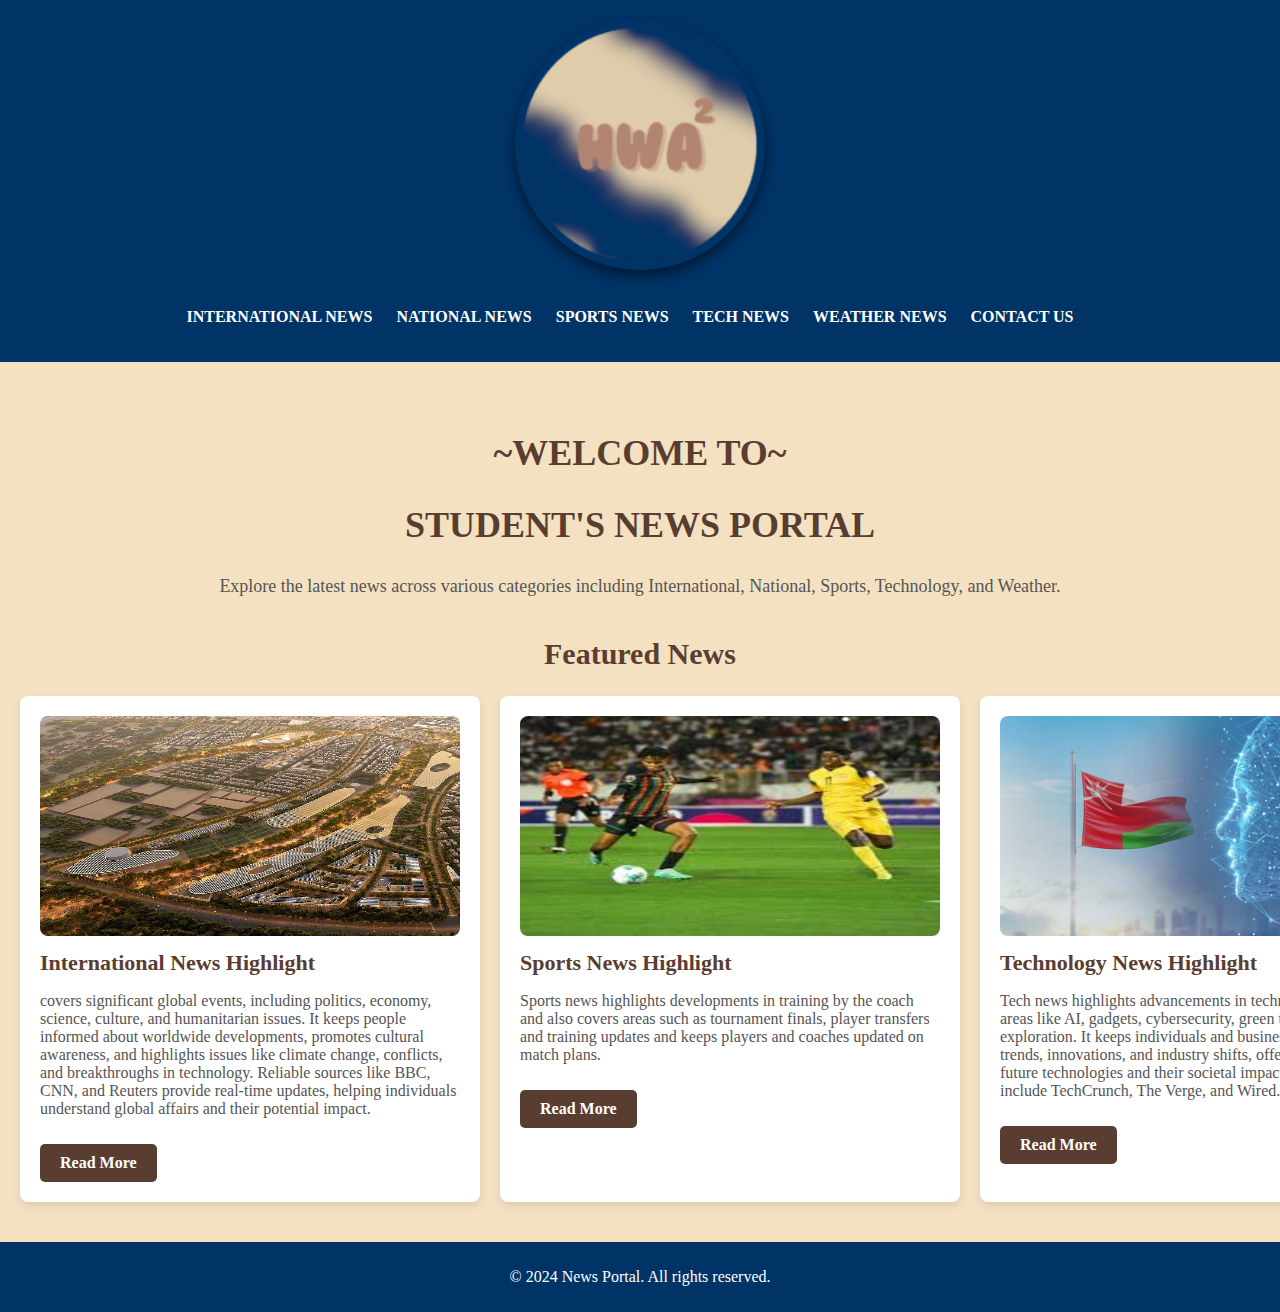
<file: MultiMediaProject/index.html>
﻿<!DOCTYPE html>
<html lang="en">
<head>
    <meta charset="UTF-8">
    <meta name="viewport" content="width=device-width, initial-scale=1.0">
    <title>Home Page</title>
    <link rel="stylesheet" type="text/css" href="styles\style.css">
</head>
<body>
    <header>
        <div class="header-container">
            <img src="picture\hwa.png" alt="Student News"
                 style="border-radius: 50%; box-shadow: 0px 6px 10px 2px rgba(0, 0, 0, 0.4);">
            <br>
            <br>
            <nav>
                <ul class="nav-links">
                    <li><a href="international.html">International News</a></li>
                    <li><a href="national.html">National News</a></li>
                    <li><a href="sports.html">Sports News</a></li>
                    <li><a href="tech.html">Tech News</a></li>
                    <li><a href="weather.html">Weather News</a></li>
                    <li><a href="contact.html">Contact Us</a></li>
                </ul>
            </nav>
        </div>
    </header>

    <main>
        <section class="welcome-section">
            <h2>~WELCOME TO~</h2>
            <h2>STUDENT'S NEWS PORTAL</h2>
            <p>Explore the latest news across various categories including International, National, Sports, Technology, and Weather.</p>
        </section>

        <section class="featured-news">
            <h2>Featured News</h2>
            <div class="news-grid">
                <div class="news-item">
                    <img src="picture\international.png" alt="International News">
                    <h3>International News Highlight</h3>
                    <p>covers significant global events, including politics, economy, science, culture, and humanitarian issues. It keeps people informed about worldwide developments, promotes cultural awareness, and highlights issues like climate change, conflicts, and breakthroughs in technology. Reliable sources like BBC, CNN, and Reuters provide real-time updates, helping individuals understand global affairs and their potential impact.</p>
                    <a href="international.html" class="btn">Read More</a>
                </div>
                <div class="news-item">
                    <img src="picture\sports.png" alt="Sports News">
                    <h3>Sports News Highlight</h3>
                    <p>Sports news highlights developments in training by the coach and also covers areas such as tournament finals, player transfers and training updates and keeps players and coaches updated on match plans.</p>
                    <a href="sports.html" class="btn">Read More</a>
                </div>
                <div class="news-item">
                    <img src="picture\tech.png" alt="Tech News">
                    <h3>Technology News Highlight</h3>
                    <p>Tech news highlights advancements in technology, covering areas like AI, gadgets, cybersecurity, green tech, and space exploration. It keeps individuals and businesses updated on trends, innovations, and industry shifts, offering insights into future technologies and their societal impact. Key sources include TechCrunch, The Verge, and Wired.</p>
                    <a href="tech.html" class="btn">Read More</a>
                </div>
            </div>
        </section>
    </main>

    <footer>
        <p>&copy; 2024 News Portal. All rights reserved.</p>
    </footer>
</body>
</html>
</file>
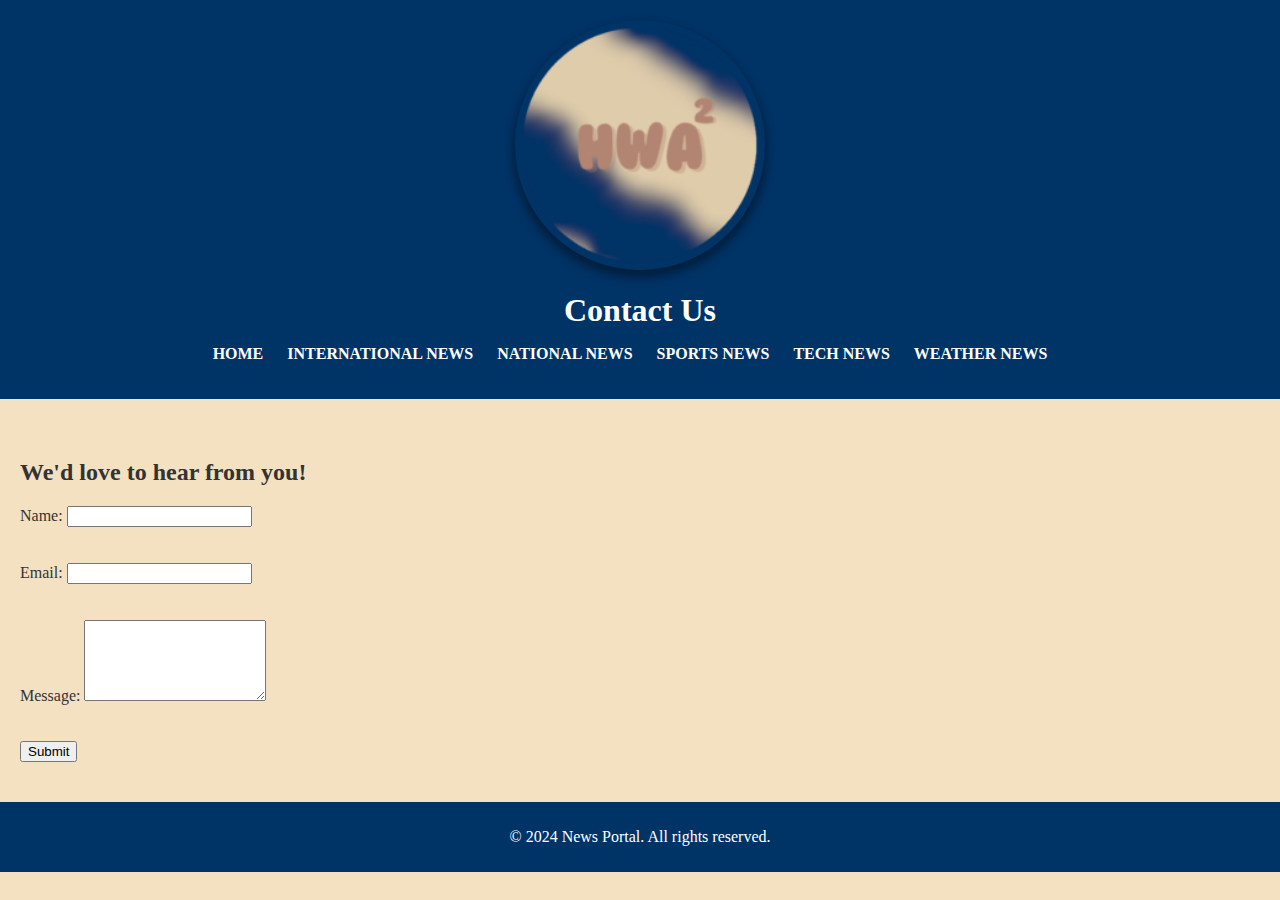
<file: MultiMediaProject/contact.html>
﻿<!DOCTYPE html>
<html lang="en">
<head>
    <meta charset="UTF-8">
    <meta name="viewport" content="width=device-width, initial-scale=1.0">
    <title>Contact Us</title>
    <link rel="stylesheet" type="text/css" href="styles\style.css">
</head>
<body>
    <header>
        <div class="header-container">
            <img src="picture\hwa.png" alt="Student News"
                 style="border-radius: 50%; box-shadow: 0px 6px 10px 2px rgba(0, 0, 0, 0.4);">
            <br>
            <br>
            <h1>Contact Us</h1>
            <nav>
                <ul class="nav-links">
                    <li><a href="index.html">Home</a></li>
                    <li><a href="international.html">International News</a></li>
                    <li><a href="national.html">National News</a></li>
                    <li><a href="sports.html">Sports News</a></li>
                    <li><a href="tech.html">Tech News</a></li>
                    <li><a href="weather.html">Weather News</a></li>
                </ul>
            </nav>
        </div>
    </header>

    <main>
        <section class="contact-section">
            <h2>We'd love to hear from you!</h2>
            <form action="#" method="POST" class="contact-form">
                <label for="name">Name:</label>
                <input type="text" id="name" name="name" required>
                <br>
                <br>
                <br>
                <label for="email">Email:</label>
                <input type="email" id="email" name="email" required>
                <br>
                <br>
                <br>
                <label for="message">Message:</label>
                <textarea id="message" name="message" rows="5" required></textarea>
                <br>
                <br>
                <br>
                <button type="submit" class="submit-btn">Submit</button>
            </form>
        </section>
    </main>

    <footer>
        <p>&copy; 2024 News Portal. All rights reserved.</p>
    </footer>
</body>
</html>
</file>
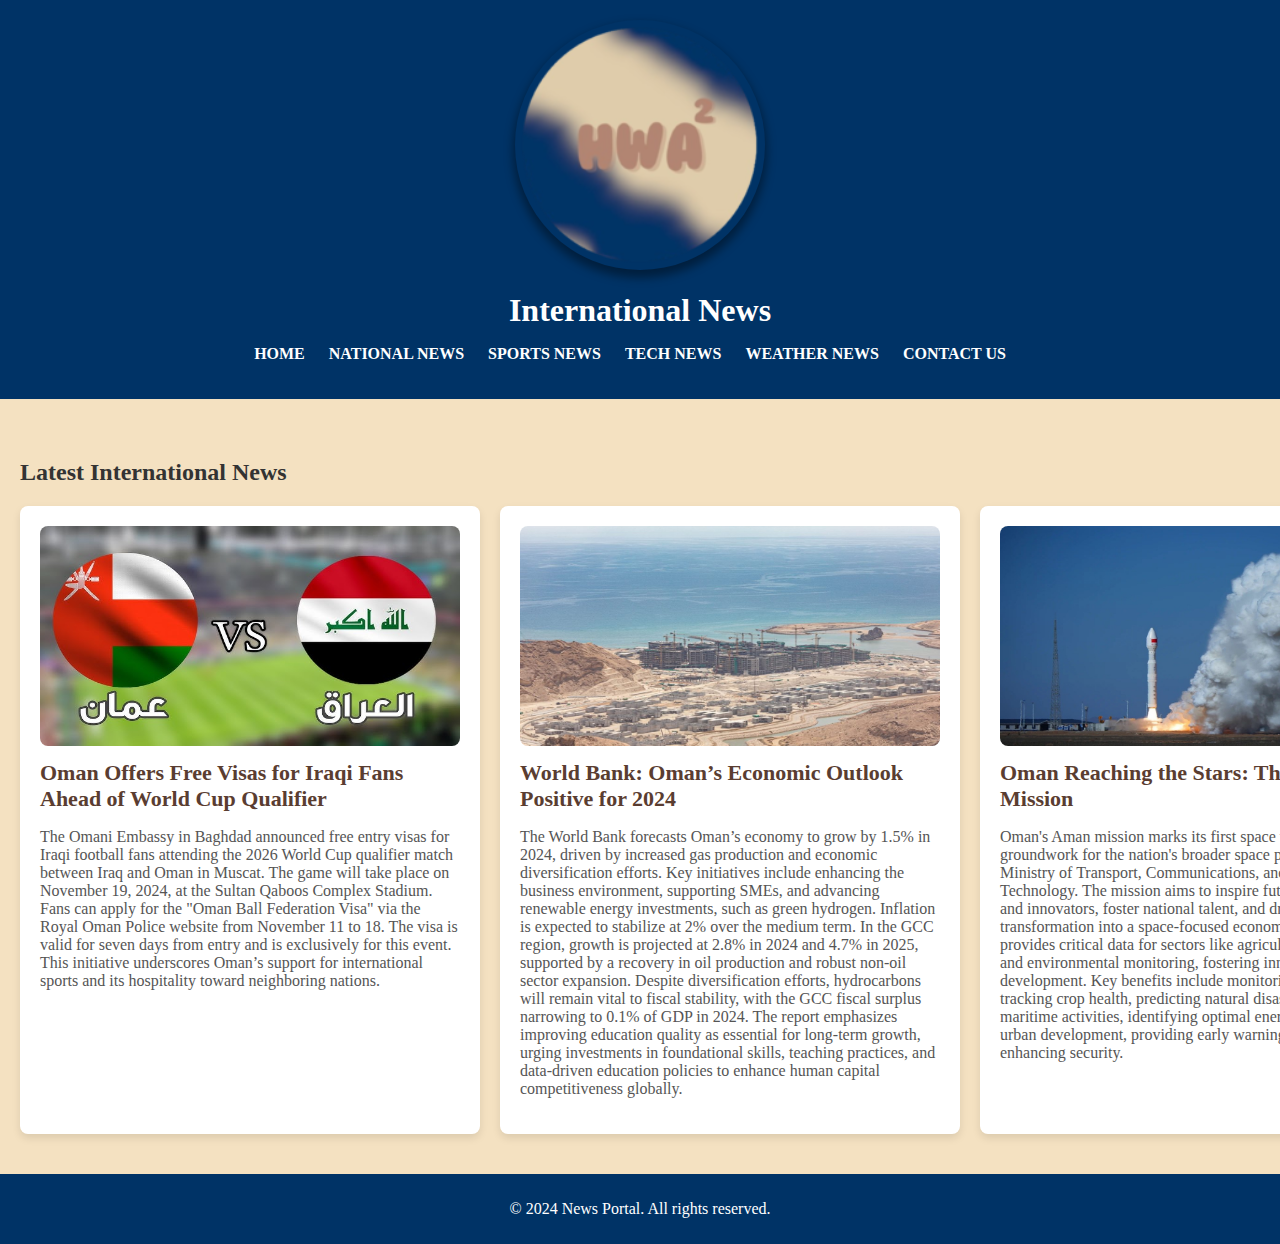
<file: MultiMediaProject/international.html>
﻿<!DOCTYPE html>
<html lang="en">
<head>
    <meta charset="UTF-8">
    <meta name="viewport" content="width=device-width, initial-scale=1.0">
    <title>International News</title>
    <link rel="stylesheet" type="text/css" href="styles\style.css">
</head>
<body>
    <header>
        <div class="header-container">
            <img src="picture\hwa.png" alt="Student News"
                 style="border-radius: 50%; box-shadow: 0px 6px 10px 2px rgba(0, 0, 0, 0.4);">
            <br>
            <br>
            <h1>International News</h1>
            <nav>
                <ul class="nav-links">
                    <li><a href="index.html">Home</a></li>
                    <li><a href="national.html">National News</a></li>
                    <li><a href="sports.html">Sports News</a></li>
                    <li><a href="tech.html">Tech News</a></li>
                    <li><a href="weather.html">Weather News</a></li>
                    <li><a href="contact.html">Contact Us</a></li>
                </ul>
            </nav>
        </div>
    </header>

    <main>
        <section class="news-section">
            <h2>Latest International News</h2>
            <div class="news-grid">
                <div class="news-item">
                    <img src="picture\news1.png" alt="News 1">
                    <h3>Oman Offers Free Visas for Iraqi Fans Ahead of World Cup Qualifier</h3>
                    <p>The Omani Embassy in Baghdad announced free entry visas for Iraqi football fans attending the 2026 World Cup qualifier match between Iraq and Oman in Muscat. The game will take place on November 19, 2024, at the Sultan Qaboos Complex Stadium. Fans can apply for the "Oman Ball Federation Visa" via the Royal Oman Police website from November 11 to 18. The visa is valid for seven days from entry and is exclusively for this event. This initiative underscores Oman’s support for international sports and its hospitality toward neighboring nations.</p>
                </div>
                <div class="news-item">
                    <img src="picture\news2.png" alt="News 2">
                    <h3>World Bank: Oman’s Economic Outlook Positive for 2024</h3>
                    <p>
                        The World Bank forecasts Oman’s economy to grow by 1.5% in 2024, driven by increased gas production and economic diversification efforts. Key initiatives include enhancing the business environment, supporting SMEs, and advancing renewable energy investments, such as green hydrogen. Inflation is expected to stabilize at 2% over the medium term.
                        In the GCC region, growth is projected at 2.8% in 2024 and 4.7% in 2025, supported by a recovery in oil production and robust non-oil sector expansion. Despite diversification efforts, hydrocarbons will remain vital to fiscal stability, with the GCC fiscal surplus narrowing to 0.1% of GDP in 2024.
                        The report emphasizes improving education quality as essential for long-term growth, urging investments in foundational skills, teaching practices, and data-driven education policies to enhance human capital competitiveness globally.
                    </p>
                </div>
                <div class="news-item">
                    <img src="picture\news3.png" alt="News 3">
                    <h3>Oman Reaching the Stars: The Aman Mission</h3>
                    <p>Oman's Aman mission marks its first space venture, laying the groundwork for the nation's broader space program under the Ministry of Transport, Communications, and Information Technology. The mission aims to inspire future space explorers and innovators, foster national talent, and drive Oman's transformation into a space-focused economy. The Aman satellite provides critical data for sectors like agriculture, energy, security, and environmental monitoring, fostering innovation and development. Key benefits include monitoring oil and gas fields, tracking crop health, predicting natural disasters, monitoring maritime activities, identifying optimal energy sites, promoting urban development, providing early warnings for risks, and enhancing security.</p>
                </div>
            </div>
        </section>
    </main>

    <footer>
        <p>&copy; 2024 News Portal. All rights reserved.</p>
    </footer>
</body>
</html>
</file>
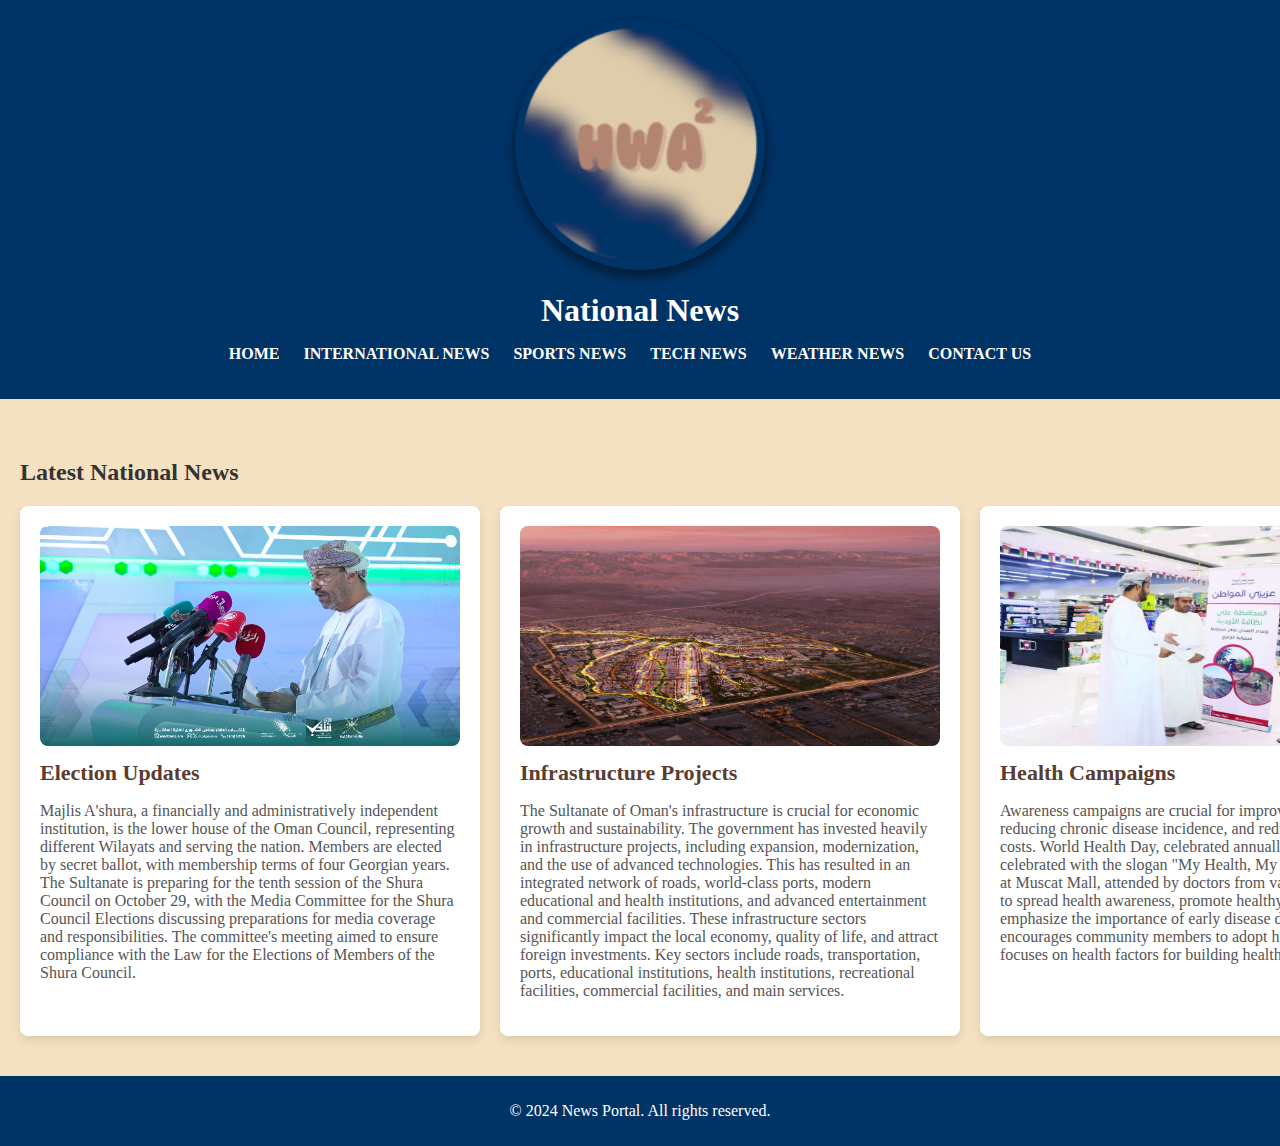
<file: MultiMediaProject/national.html>
﻿<!DOCTYPE html>
<html lang="en">
<head>
    <meta charset="UTF-8">
    <meta name="viewport" content="width=device-width, initial-scale=1.0">
    <title>National News</title>
    <link rel="stylesheet" type="text/css" href="styles\style.css">
</head>
<body>
    <header>
        <div class="header-container">
            <img src="picture\hwa.png" alt="Student News"
                 style="border-radius: 50%; box-shadow: 0px 6px 10px 2px rgba(0, 0, 0, 0.4);">
            <br>
            <br>
            <h1>National News</h1>
            <nav>
                <ul class="nav-links">
                    <li><a href="index.html">Home</a></li>
                    <li><a href="international.html">International News</a></li>
                    <li><a href="sports.html">Sports News</a></li>
                    <li><a href="tech.html">Tech News</a></li>
                    <li><a href="weather.html">Weather News</a></li>
                    <li><a href="contact.html">Contact Us</a></li>
                </ul>
            </nav>
        </div>
    </header>

    <main>
        <section class="news-section">
            <h2>Latest National News</h2>
            <div class="news-grid">
                <div class="news-item">
                    <img src="picture\national1.png" alt="News 1">
                    <h3>Election Updates</h3>
                    <p>Majlis A'shura, a financially and administratively independent institution, is the lower house of the Oman Council, representing different Wilayats and serving the nation. Members are elected by secret ballot, with membership terms of four Georgian years. The Sultanate is preparing for the tenth session of the Shura Council on October 29, with the Media Committee for the Shura Council Elections discussing preparations for media coverage and responsibilities. The committee's meeting aimed to ensure compliance with the Law for the Elections of Members of the Shura Council.</p>
                </div>
                <div class="news-item">
                    <img src="picture\national2.png" alt="News 2">
                    <h3>Infrastructure Projects</h3>
                    <p>The Sultanate of Oman's infrastructure is crucial for economic growth and sustainability. The government has invested heavily in infrastructure projects, including expansion, modernization, and the use of advanced technologies. This has resulted in an integrated network of roads, world-class ports, modern educational and health institutions, and advanced entertainment and commercial facilities. These infrastructure sectors significantly impact the local economy, quality of life, and attract foreign investments. Key sectors include roads, transportation, ports, educational institutions, health institutions, recreational facilities, commercial facilities, and main services.</p>
                </div>
                <div class="news-item">
                    <img src="picture\national3.png" alt="News 3">
                    <h3>Health Campaigns</h3>
                    <p>Awareness campaigns are crucial for improving public health, reducing chronic disease incidence, and reducing healthcare costs. World Health Day, celebrated annually on April 7, is celebrated with the slogan "My Health, My Right." A campaign at Muscat Mall, attended by doctors from various programs, aims to spread health awareness, promote healthy behaviors, and emphasize the importance of early disease detection. It encourages community members to adopt healthy lifestyles and focuses on health factors for building healthy societies.</p>
                </div>
            </div>
        </section>
    </main>

    <footer>
        <p>&copy; 2024 News Portal. All rights reserved.</p>
    </footer>
</body>
</html>
</file>
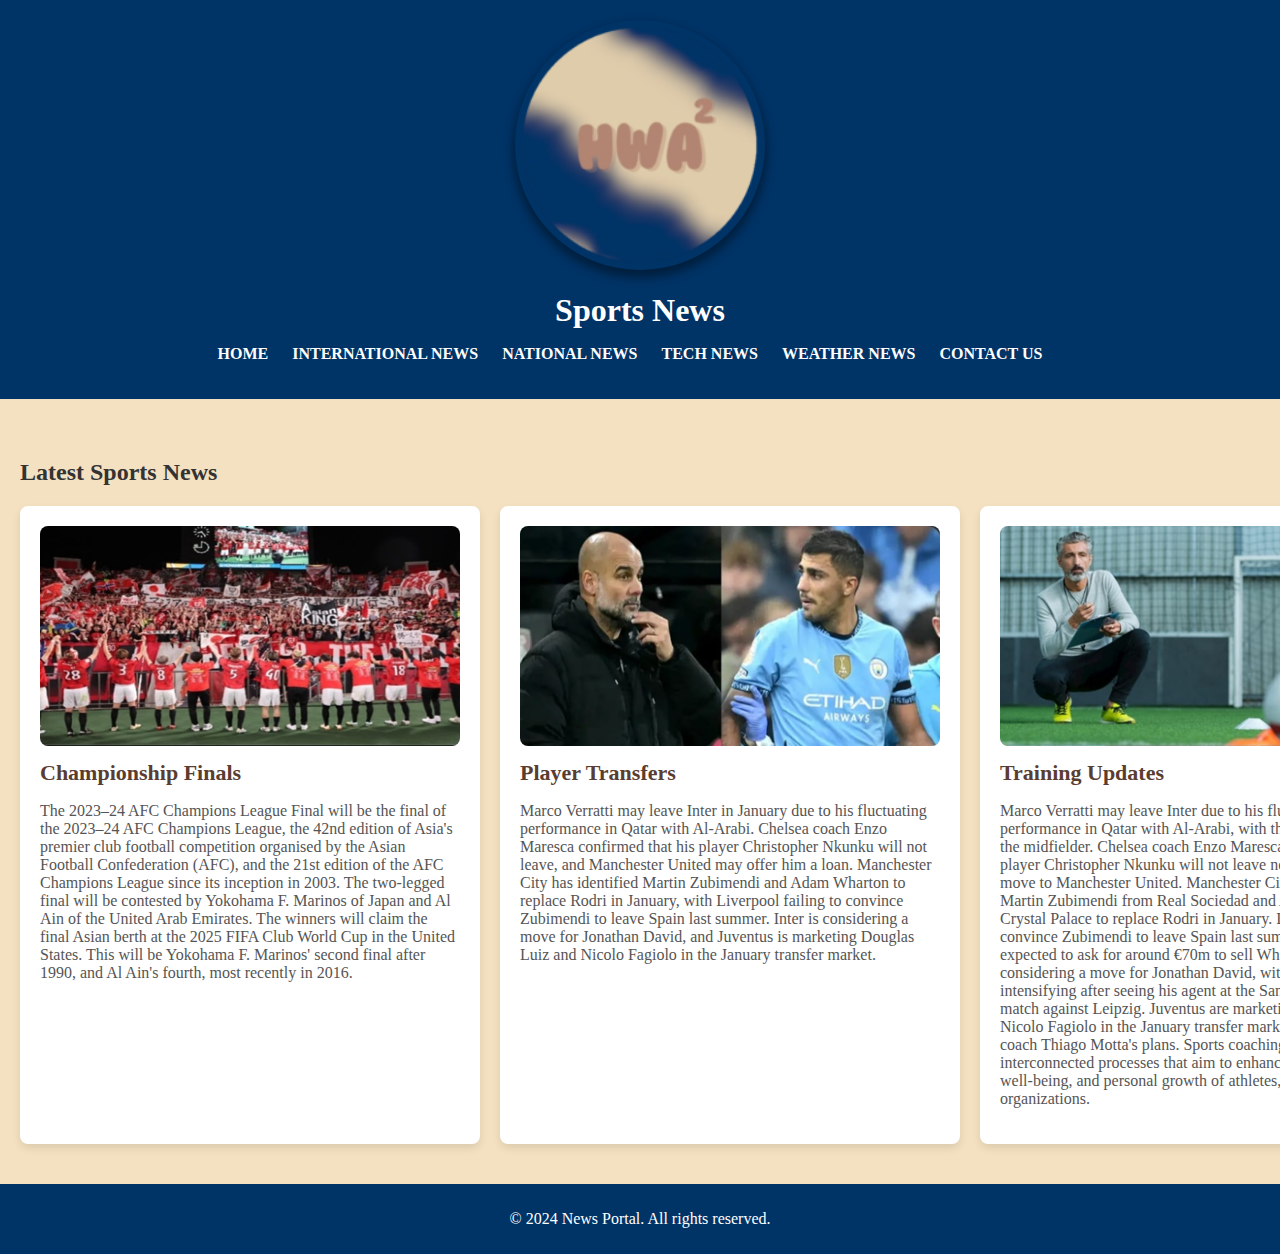
<file: MultiMediaProject/sports.html>
﻿<!DOCTYPE html>
<html lang="en">
<head>
    <meta charset="UTF-8">
    <meta name="viewport" content="width=device-width, initial-scale=1.0">
    <title>Sports News</title>
    <link rel="stylesheet" type="text/css" href="styles\style.css">
</head>
<body>
    <header>
        <div class="header-container">
            <img src="picture\hwa.png" alt="Student News"
                 style="border-radius: 50%; box-shadow: 0px 6px 10px 2px rgba(0, 0, 0, 0.4);">
            <br>
            <br>
            <h1>Sports News</h1>
            <nav>
                <ul class="nav-links">
                    <li><a href="index.html">Home</a></li>
                    <li><a href="international.html">International News</a></li>
                    <li><a href="national.html">National News</a></li>
                    <li><a href="tech.html">Tech News</a></li>
                    <li><a href="weather.html">Weather News</a></li>
                    <li><a href="contact.html">Contact Us</a></li>
                </ul>
            </nav>
        </div>
    </header>

    <main>
        <section class="news-section">
            <h2>Latest Sports News</h2>
            <div class="news-grid">
                <div class="news-item">
                    <img src="picture\sports1.png" alt="News 1">
                    <h3>Championship Finals</h3>
                    <p>The 2023–24 AFC Champions League Final will be the final of the 2023–24 AFC Champions League, the 42nd edition of Asia's premier club football competition organised by the Asian Football Confederation (AFC), and the 21st edition of the AFC Champions League since its inception in 2003. The two-legged final will be contested by Yokohama F. Marinos of Japan and Al Ain of the United Arab Emirates. The winners will claim the final Asian berth at the 2025 FIFA Club World Cup in the United States. This will be Yokohama F. Marinos' second final after 1990, and Al Ain's fourth, most recently in 2016.</p>
                </div>
                <div class="news-item">
                    <img src="picture\sports2.png" alt="News 2">
                    <h3>Player Transfers</h3>
                    <p>Marco Verratti may leave Inter in January due to his fluctuating performance in Qatar with Al-Arabi. Chelsea coach Enzo Maresca confirmed that his player Christopher Nkunku will not leave, and Manchester United may offer him a loan. Manchester City has identified Martin Zubimendi and Adam Wharton to replace Rodri in January, with Liverpool failing to convince Zubimendi to leave Spain last summer. Inter is considering a move for Jonathan David, and Juventus is marketing Douglas Luiz and Nicolo Fagiolo in the January transfer market.</p>
                </div>
                <div class="news-item">
                    <img src="picture\sports3.png" alt="News 3">
                    <h3>Training Updates</h3>
                    <p>Marco Verratti may leave Inter due to his fluctuating performance in Qatar with Al-Arabi, with the club interested in the midfielder. Chelsea coach Enzo Maresca confirmed that his player Christopher Nkunku will not leave next January, and may move to Manchester United. Manchester City has identified Martin Zubimendi from Real Sociedad and Adam Wharton from Crystal Palace to replace Rodri in January. Liverpool failed to convince Zubimendi to leave Spain last summer, and Palace are expected to ask for around €70m to sell Wharton. Inter is considering a move for Jonathan David, with rumours intensifying after seeing his agent at the San Siro during Inter's match against Leipzig. Juventus are marketing Douglas Luiz and Nicolo Fagiolo in the January transfer market, as they are out of coach Thiago Motta's plans. Sports coaching and mentoring are interconnected processes that aim to enhance the performance, well-being, and personal growth of athletes, coaches, and organizations.</p>
                </div>
            </div>
        </section>
    </main>

    <footer>
        <p>&copy; 2024 News Portal. All rights reserved.</p>
    </footer>
</body>
</html>
</file>
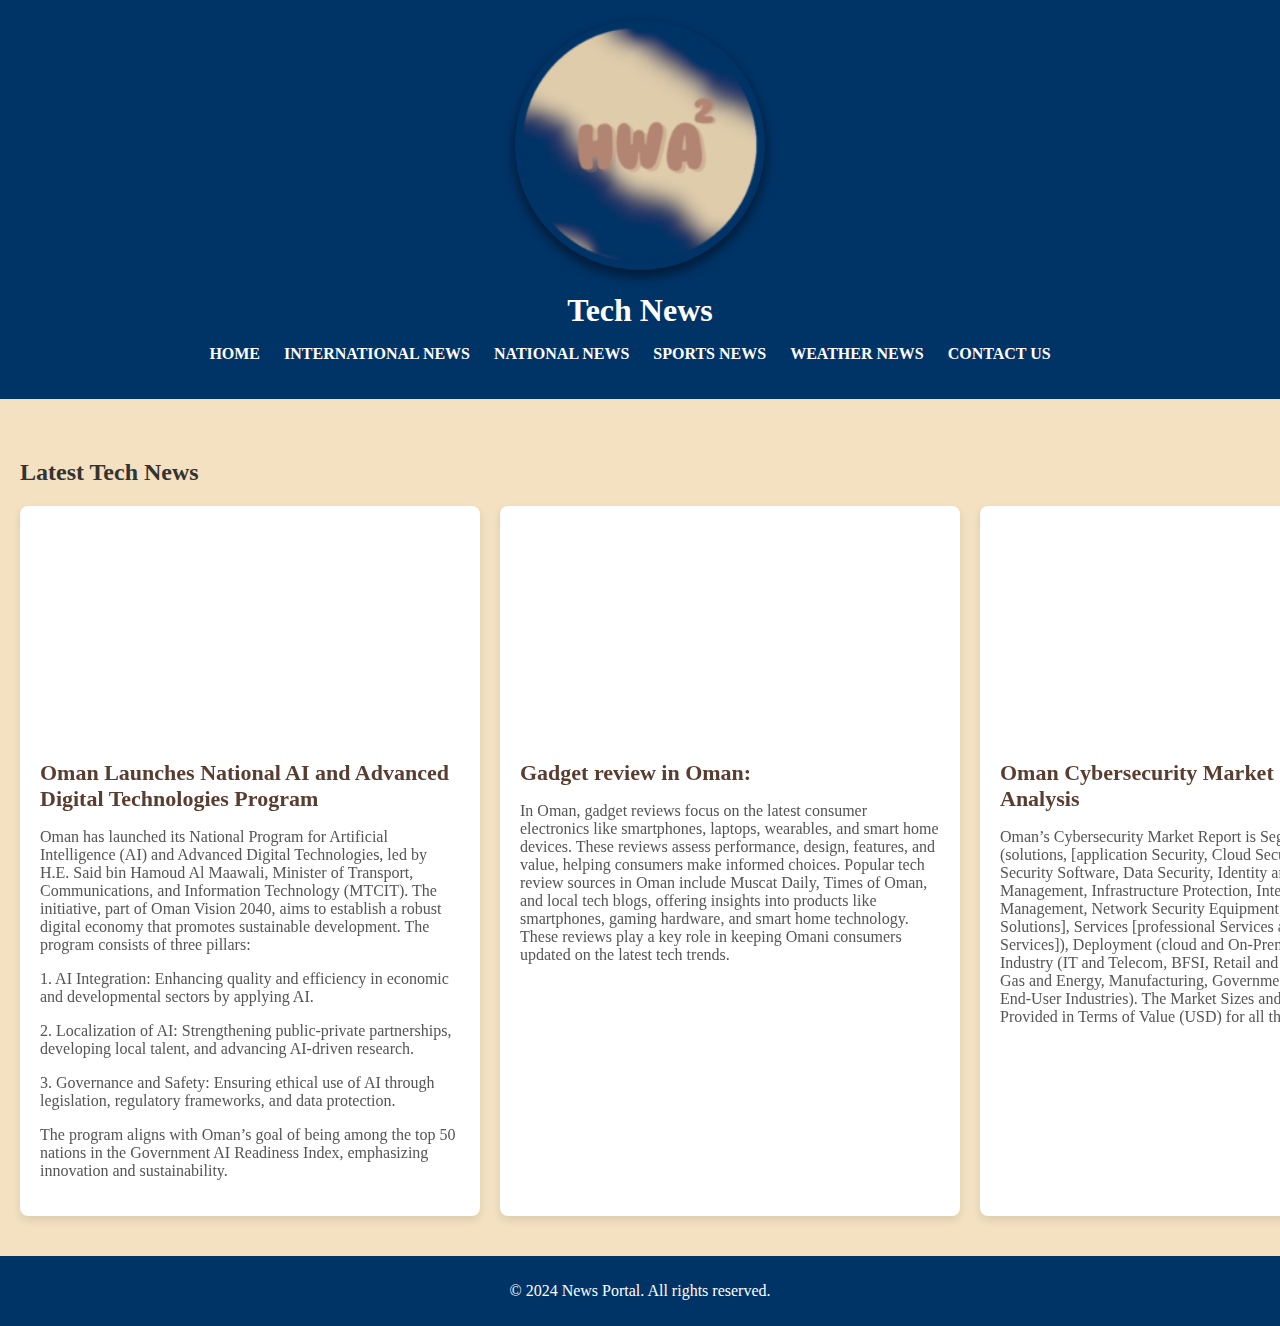
<file: MultiMediaProject/tech.html>
﻿    <!DOCTYPE html>
<html lang="en">
<head>
    <meta charset="UTF-8">
    <meta name="viewport" content="width=device-width, initial-scale=1.0">
    <title>Tech News</title>
    <link rel="stylesheet" type="text/css" href="styles\style.css">
</head>
<body>
    <header>
        <div class="header-container">
            <img src="picture\hwa.png" alt="Student News"
                 style="border-radius: 50%; box-shadow: 0px 6px 10px 2px rgba(0, 0, 0, 0.4);">
            <br>
            <br>
            <h1>Tech News</h1>
            <nav>
                <ul class="nav-links">
                    <li><a href="index.html">Home</a></li>
                    <li><a href="international.html">International News</a></li>
                    <li><a href="national.html">National News</a></li>
                    <li><a href="sports.html">Sports News</a></li>
                    <li><a href="weather.html">Weather News</a></li>
                    <li><a href="contact.html">Contact Us</a></li>
                </ul>
            </nav>
        </div>
    </header>

    <main>
        <section class="news-section">
            <h2>Latest Tech News</h2>
            <div class="news-grid">
                <div class="news-item">
                    <iframe width="420" height="220" src="https://www.youtube.com/embed/QR6r-e8MyjA?si=j-rG8l3uVoTOssVB" title="YouTube video player" frameborder="0" allow="accelerometer; autoplay; clipboard-write; encrypted-media; gyroscope; picture-in-picture; web-share" referrerpolicy="strict-origin-when-cross-origin" allowfullscreen></iframe>
                    <h3>Oman Launches National AI and Advanced Digital Technologies Program</h3>
                    <p>
                        Oman has launched its National Program for Artificial Intelligence (AI) and Advanced Digital Technologies, led by H.E. Said bin Hamoud Al Maawali, Minister of Transport, Communications, and Information Technology (MTCIT). The initiative, part of Oman Vision 2040, aims to establish a robust digital economy that promotes sustainable development. The program consists of three pillars:
                    </p>
                    <p>
                        1.	AI Integration: Enhancing quality and efficiency in economic and developmental sectors by applying AI.
                    </p>
                    <p>
                    2.	Localization of AI: Strengthening public-private partnerships, developing local talent, and advancing AI-driven research.
                    </p>
                    <p>
                    3.	Governance and Safety: Ensuring ethical use of AI through legislation, regulatory frameworks, and data protection.
                    </p>
                    <p>
                    The program aligns with Oman’s goal of being among the top 50 nations in the Government AI Readiness Index, emphasizing innovation and sustainability.
                    </p>
                </div>
                <div class="news-item">
                    <iframe width="420" height="220" src="https://www.youtube.com/embed/yx_hBOulyTk?si=aNjHS6WeWIRwS2Lv" title="YouTube video player" frameborder="0" allow="accelerometer; autoplay; clipboard-write; encrypted-media; gyroscope; picture-in-picture; web-share" referrerpolicy="strict-origin-when-cross-origin" allowfullscreen></iframe>
                    <h3>Gadget review in Oman:</h3>
                    <p>In Oman, gadget reviews focus on the latest consumer electronics like smartphones, laptops, wearables, and smart home devices. These reviews assess performance, design, features, and value, helping consumers make informed choices. Popular tech review sources in Oman include Muscat Daily, Times of Oman, and local tech blogs, offering insights into products like smartphones, gaming hardware, and smart home technology. These reviews play a key role in keeping Omani consumers updated on the latest tech trends.   </p>
                </div>
                <div class="news-item">
                    <iframe width="420" height="220" src="https://www.youtube.com/embed/JXmqJ6sEl3U?si=yYGgeuhCY-BM5NDu" title="YouTube video player" frameborder="0" allow="accelerometer; autoplay; clipboard-write; encrypted-media; gyroscope; picture-in-picture; web-share" referrerpolicy="strict-origin-when-cross-origin" allowfullscreen></iframe>
                    <h3>Oman Cybersecurity Market Size & Share Analysis</h3>
                    <p>Oman’s Cybersecurity Market Report is Segmented by Offering (solutions, [application Security, Cloud Security, Consumer Security Software, Data Security, Identity and Access Management, Infrastructure Protection, Integrated Risk Management, Network Security Equipment, and Other Solutions], Services [professional Services and Managed Services]), Deployment (cloud and On-Premise), End-User Industry (IT and Telecom, BFSI, Retail and E-Commerce, Oil Gas and Energy, Manufacturing, Government and Defense, Other End-User Industries). The Market Sizes and Forecasts are Provided in Terms of Value (USD) for all the Above Segments.</p>
                </div>
            </div>
        </section>
    </main>

    <footer>
        <p>&copy; 2024 News Portal. All rights reserved.</p>
    </footer>
</body>
</html>
</file>
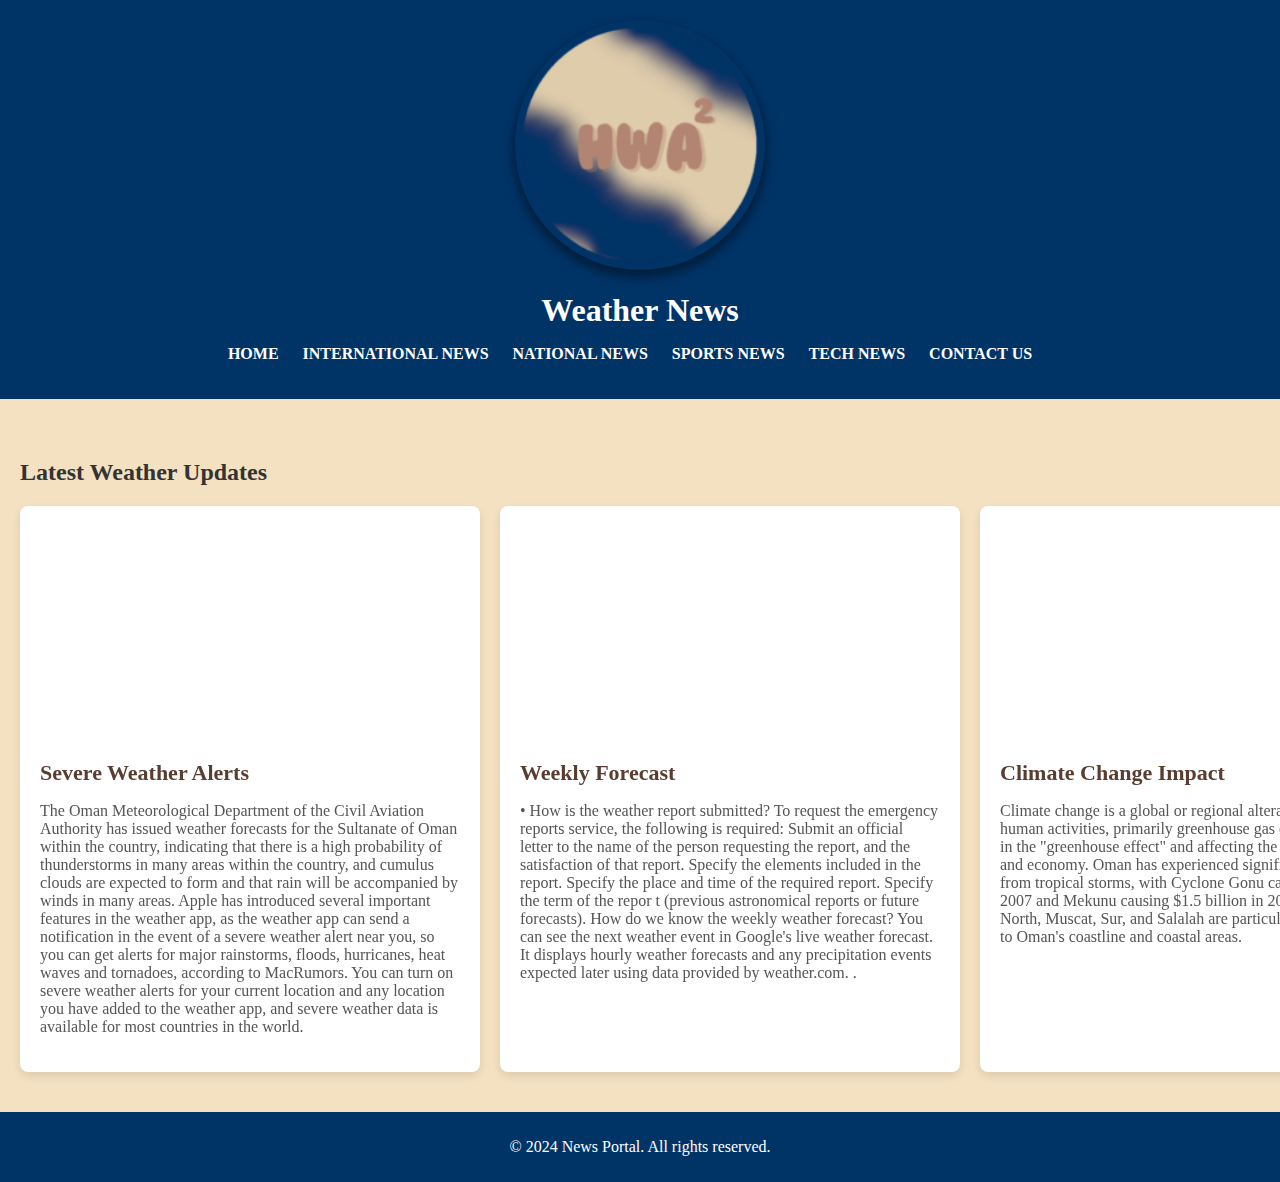
<file: MultiMediaProject/weather.html>
﻿<!DOCTYPE html>
<html lang="en">
<head>
    <meta charset="UTF-8">
    <meta name="viewport" content="width=device-width, initial-scale=1.0">
    <title>Weather News</title>
    <link rel="stylesheet" type="text/css" href="styles\style.css">
</head>
<body>
    <header>
        <div class="header-container">
            <img src="picture\hwa.png" alt="Student News"
                 style="border-radius: 50%; box-shadow: 0px 6px 10px 2px rgba(0, 0, 0, 0.4);">
            <br>
            <br>
            <h1>Weather News</h1>
            <nav>
                <ul class="nav-links">
                    <li><a href="index.html">Home</a></li>
                    <li><a href="international.html">International News</a></li>
                    <li><a href="national.html">National News</a></li>
                    <li><a href="sports.html">Sports News</a></li>
                    <li><a href="tech.html">Tech News</a></li>
                    <li><a href="contact.html">Contact Us</a></li>
                </ul>
            </nav>
        </div>
    </header>

    <main>
        <section class="news-section">
            <h2>Latest Weather Updates</h2>
            <div class="news-grid">
                <div class="news-item">
                    <iframe width="420" height="220" src="https://www.youtube.com/embed/HJ0rQeYxaQ0?si=B5_gsR7izm0vv1LC&amp;start=30" title="YouTube video player" frameborder="0" allow="accelerometer; autoplay; clipboard-write; encrypted-media; gyroscope; picture-in-picture; web-share" referrerpolicy="strict-origin-when-cross-origin" allowfullscreen></iframe>
                    <h3>Severe Weather Alerts</h3>
                    <p>
                        The Oman Meteorological Department of the Civil Aviation Authority has issued weather forecasts for the Sultanate of Oman within the country, indicating that there is a high probability of thunderstorms in many areas within the country, and cumulus clouds are expected to form and that rain will be accompanied by winds in many areas.
                        Apple has introduced several important features in the weather app, as the weather app can send a notification in the event of a severe weather alert near you, so you can get alerts for major rainstorms, floods, hurricanes, heat waves and tornadoes, according to MacRumors. You can turn on severe weather alerts for your current location and any location you have added to the weather app, and severe weather data is available for most countries in the world.
                    </p>
                </div>
                <div class="news-item">
                    <iframe width="420" height="220" src="https://www.youtube.com/embed/37bHnKsk2ko?si=xnSf1yEYww8TFymE" title="YouTube video player" frameborder="0" allow="accelerometer; autoplay; clipboard-write; encrypted-media; gyroscope; picture-in-picture; web-share" referrerpolicy="strict-origin-when-cross-origin" allowfullscreen></iframe>
                    <h3>Weekly Forecast</h3>
                    <p>
                        •	How is the weather report submitted?
                        To request the emergency reports service, the following is required:
                        Submit an official letter to the name of the person requesting the report, and the satisfaction of that report.
                        Specify the elements included in the report.
                        Specify the place and time of the required report.
                        Specify the term of the repor
                        t (previous astronomical reports or future forecasts).
                        How do we know the weekly weather forecast?
                        You can see the next weather event in Google's live weather forecast. It displays hourly weather forecasts and any precipitation events expected later using data provided by weather.com.
                        .
                    </p>
                </div>
                <div class="news-item">
                    <iframe width="420" height="220" src="https://www.youtube.com/embed/hNHAumgGpEU?si=w9FEtSVykwo_xhgV" title="YouTube video player" frameborder="0" allow="accelerometer; autoplay; clipboard-write; encrypted-media; gyroscope; picture-in-picture; web-share" referrerpolicy="strict-origin-when-cross-origin" allowfullscreen></iframe>
                    <h3>Climate Change Impact</h3>
                    <p>
                        Climate change is a global or regional alteration caused by human activities, primarily greenhouse gas emissions, resulting in the "greenhouse effect" and affecting the environment, society, and economy. Oman has experienced significant financial losses from tropical storms, with Cyclone Gonu causing $4 billion in 2007 and Mekunu causing $1.5 billion in 2018. Al-Batinah North, Muscat, Sur, and Salalah are particularly vulnerable due to Oman's coastline and coastal areas.
                    </p>
                </div>
            </div>
        </section>
    </main>

    <footer>
        <p>&copy; 2024 News Portal. All rights reserved.</p>
    </footer>
</body>
</html>
</file>
